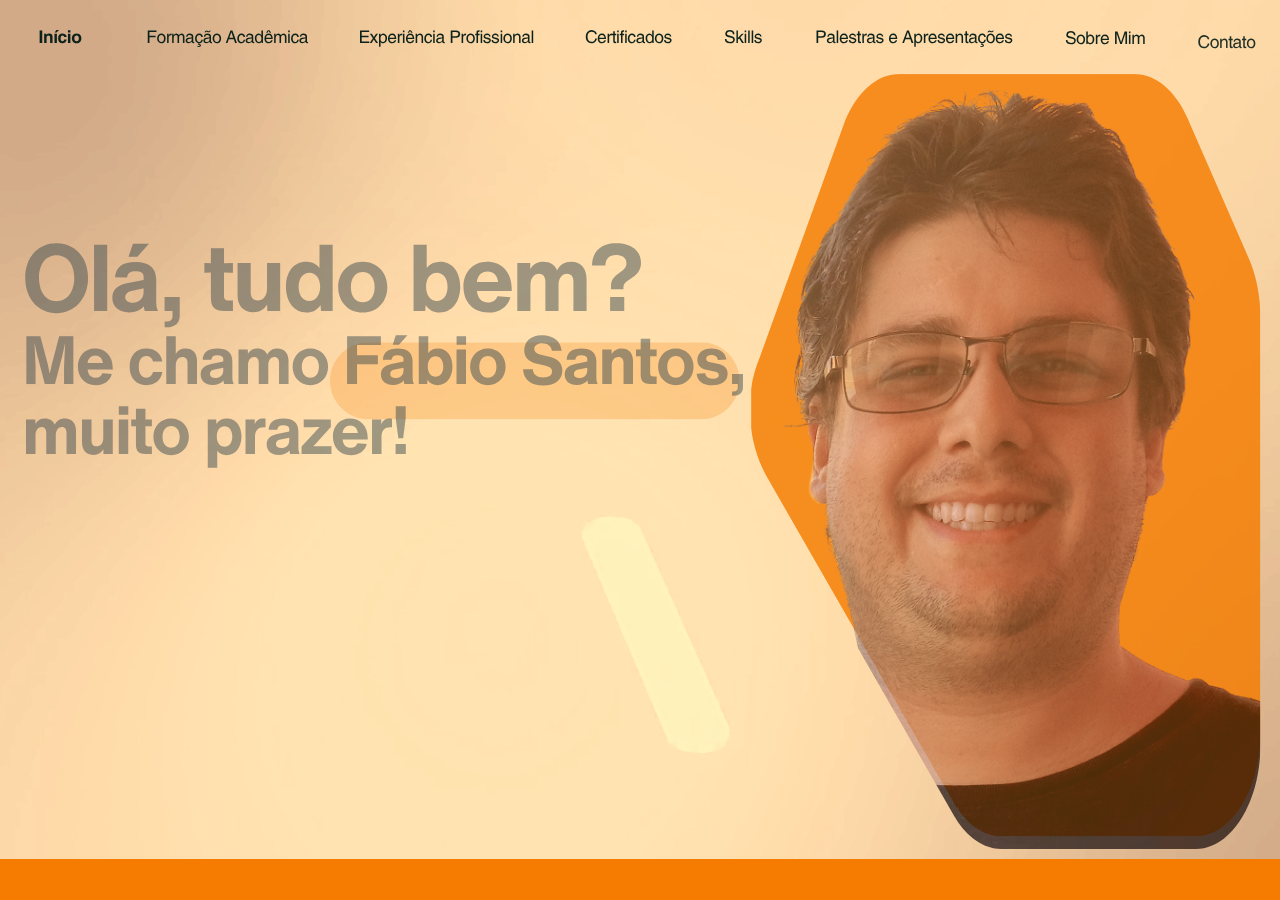
<file: index.html>
<!doctypehtml><html class="classic light theme"dir=ltr lang=pt-BR><base href=/ ><meta charset=utf-8><title>Fábio Santos - Experiência, Liderança e Inovação em Desenvolvimento de Software</title><link href=/favicon-96x96.png rel=icon sizes=96x96 type=image/png><link href=/favicon.svg rel=icon type=image/svg+xml><link href=/favicon.ico rel="shortcut icon"><link href=/apple-touch-icon.png rel=apple-touch-icon sizes=180x180><meta content="Fábio Santos - Experiência, Liderança e Inovação em Desenvolvimento de Software"name=apple-mobile-web-app-title><link href=/site.webmanifest rel=manifest><meta content=export_website name=app-name><meta content="width=device-width,initial-scale=1"name=viewport><link href=a0684b0780c739e9.vendor.ltr.css rel=stylesheet crossorigin=anonymous integrity="sha512-JwMCpiHdk95MoUTatfaZJwstzeDnWfvWMJiwnSxZfPmgeCe4yvQDQ+ONMQjIy/Ht72r0TmlE+gvZnYRnpdLdVg=="><link href=7f8275897d4f5104.ltr.css rel=stylesheet><link href=static_font_4.ltr.css rel=stylesheet><link href=41850f191202f78d.strings.js rel=preload crossorigin=anonymous integrity="sha512-d/t7t/22JiUQpH4WF87nDMttU+lH3EvfhiUlj2efr0wmNGb1CGT51kJ3qV/u2lES8eLLqHGG9Avq/4e0Oiv1ew==" as=script nonce=edeae4d1-a56b-4e07-83a5-541740054d2e><link href=4e6335108da9bebb.pt-BR.js rel=preload crossorigin=anonymous integrity="sha512-ubPbLoSdwOB4nO+RrsJhaB0suY46wmVwqOzxAe9o7E0YNZvjblypCylpS1G5wPt3DCkQlLQFSjnAiukRARX4FQ==" as=script nonce=edeae4d1-a56b-4e07-83a5-541740054d2e><link href=791c366b627fac4e.runtime.js rel=preload crossorigin=anonymous integrity="sha512-xhxiOLnD0Pk3SFR1Ogu0YvmlJc2yNC4tQEilrJaGxl0by60rBV1M+fQSKcHzoFQKss0nP1h9F7YEzJ/NyZBPSw==" as=script nonce=edeae4d1-a56b-4e07-83a5-541740054d2e><link href=45caf03d8dd32c14.vendor.js rel=preload crossorigin=anonymous integrity="sha512-F/k0PCaQx4o2cgqgP+LcT5FSxTPYd/QsNhfLgLxoId5ZQC6QAC+RnHXmlUgnEP0GALodm69bVv8sHM/Z6yVBhQ==" as=script nonce=edeae4d1-a56b-4e07-83a5-541740054d2e><link href=031f31d6d60d1a1e.vendor.js rel=preload crossorigin=anonymous integrity="sha512-puvQVa9YUpu5kFyLR3r+qb1bSbxapCEUxjIShUXXrFTbTIVCFpI1p3Euho/KseN2aKecqUevbbjbFS0n2KZtiw==" as=script nonce=edeae4d1-a56b-4e07-83a5-541740054d2e><link href=23753544da793c49.js rel=preload crossorigin=anonymous integrity="sha512-QBt1qbqvCVHTqxX9LsGSoJIcHvZe0MFaxNQdTubiZnWwy/RPr0GnGicjhjWIYDuoz4Epbh/6kLVLY3MYt302aA==" as=script nonce=edeae4d1-a56b-4e07-83a5-541740054d2e><meta content=strict-origin-when-cross-origin name=referrer><meta content="Fábio Santos" property=og:title><meta content=website property=og:type><meta content="Site oficial de Fábio Santos: especialista em desenvolvimento de software, líder de equipes ágeis e apaixonado por inovação e educação." name=description><meta content="Site oficial de Fábio Santos: especialista em desenvolvimento de software, líder de equipes ágeis e apaixonado por inovação e educação." property=og:description><meta content="Site oficial de Fábio Santos: especialista em desenvolvimento de software, líder de equipes ágeis e apaixonado por inovação e educação." name=twitter:description><script nonce=edeae4d1-a56b-4e07-83a5-541740054d2e>document.addEventListener('contextmenu', (e) => {
    const isMedia = ['img', 'image', 'video', 'svg', 'picture'].some(
        tagName => tagName.localeCompare(e.target.tagName, undefined, {sensitivity: 'base'}) === 0,
    );
    isMedia && e.preventDefault();
});</script><link href=preloader.css rel=stylesheet><div id=preloader><div class=spinner></div><div id=loading-message class=message>Preparando a mágica...</div></div><div id=root></div><script src=content-js.js></script><script src=41850f191202f78d.strings.js crossorigin=anonymous integrity="sha512-d/t7t/22JiUQpH4WF87nDMttU+lH3EvfhiUlj2efr0wmNGb1CGT51kJ3qV/u2lES8eLLqHGG9Avq/4e0Oiv1ew==" nonce=edeae4d1-a56b-4e07-83a5-541740054d2e></script><script src=4e6335108da9bebb.pt-BR.js crossorigin=anonymous integrity="sha512-ubPbLoSdwOB4nO+RrsJhaB0suY46wmVwqOzxAe9o7E0YNZvjblypCylpS1G5wPt3DCkQlLQFSjnAiukRARX4FQ==" nonce=edeae4d1-a56b-4e07-83a5-541740054d2e></script><script src=791c366b627fac4e.runtime.js crossorigin=anonymous integrity="sha512-xhxiOLnD0Pk3SFR1Ogu0YvmlJc2yNC4tQEilrJaGxl0by60rBV1M+fQSKcHzoFQKss0nP1h9F7YEzJ/NyZBPSw==" nonce=edeae4d1-a56b-4e07-83a5-541740054d2e defer></script><script src=45caf03d8dd32c14.vendor.js crossorigin=anonymous integrity="sha512-F/k0PCaQx4o2cgqgP+LcT5FSxTPYd/QsNhfLgLxoId5ZQC6QAC+RnHXmlUgnEP0GALodm69bVv8sHM/Z6yVBhQ==" nonce=edeae4d1-a56b-4e07-83a5-541740054d2e defer></script><script src=031f31d6d60d1a1e.vendor.js crossorigin=anonymous integrity="sha512-puvQVa9YUpu5kFyLR3r+qb1bSbxapCEUxjIShUXXrFTbTIVCFpI1p3Euho/KseN2aKecqUevbbjbFS0n2KZtiw==" nonce=edeae4d1-a56b-4e07-83a5-541740054d2e defer></script><script src=23753544da793c49.js crossorigin=anonymous integrity="sha512-QBt1qbqvCVHTqxX9LsGSoJIcHvZe0MFaxNQdTubiZnWwy/RPr0GnGicjhjWIYDuoz4Epbh/6kLVLY3MYt302aA==" nonce=edeae4d1-a56b-4e07-83a5-541740054d2e defer></script><script src=preloader.js></script>
</file>
